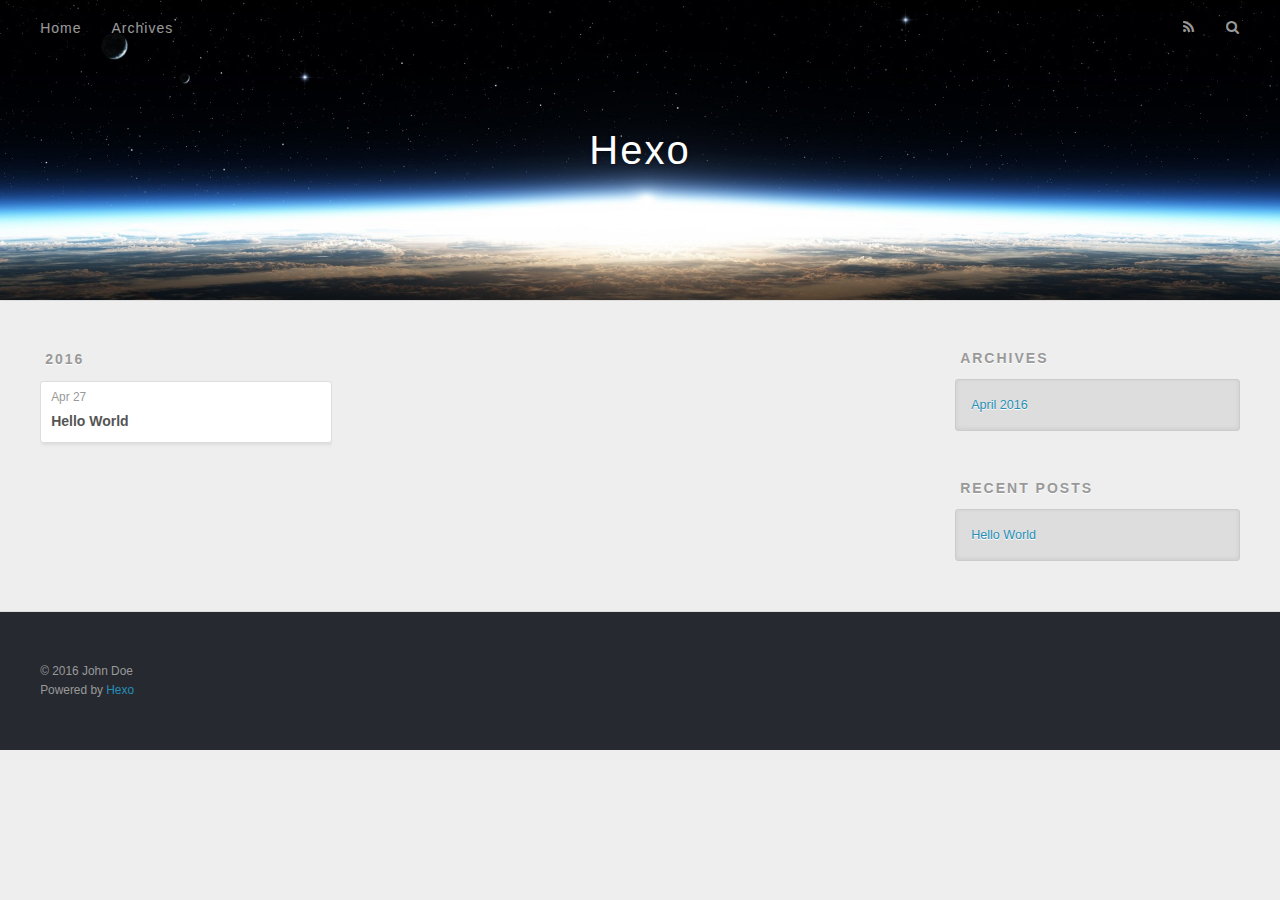
<file: archives/index.html>
<!DOCTYPE html>
<html>
<head>
  <meta charset="utf-8">
  
  <title>Archives | Hexo</title>
  <meta name="viewport" content="width=device-width, initial-scale=1, maximum-scale=1">
  <meta name="description">
<meta property="og:type" content="website">
<meta property="og:title" content="Hexo">
<meta property="og:url" content="http://yoursite.com/archives/index.html">
<meta property="og:site_name" content="Hexo">
<meta property="og:description">
<meta name="twitter:card" content="summary">
<meta name="twitter:title" content="Hexo">
<meta name="twitter:description">
  
    <link rel="alternate" href="/atom.xml" title="Hexo" type="application/atom+xml">
  
  
    <link rel="icon" href="/favicon.png">
  
  
    <link href="//fonts.googleapis.com/css?family=Source+Code+Pro" rel="stylesheet" type="text/css">
  
  <link rel="stylesheet" href="/css/style.css">
  

</head>

<body>
  <div id="container">
    <div id="wrap">
      <header id="header">
  <div id="banner"></div>
  <div id="header-outer" class="outer">
    <div id="header-title" class="inner">
      <h1 id="logo-wrap">
        <a href="/" id="logo">Hexo</a>
      </h1>
      
    </div>
    <div id="header-inner" class="inner">
      <nav id="main-nav">
        <a id="main-nav-toggle" class="nav-icon"></a>
        
          <a class="main-nav-link" href="/">Home</a>
        
          <a class="main-nav-link" href="/archives">Archives</a>
        
      </nav>
      <nav id="sub-nav">
        
          <a id="nav-rss-link" class="nav-icon" href="/atom.xml" title="RSS Feed"></a>
        
        <a id="nav-search-btn" class="nav-icon" title="Search"></a>
      </nav>
      <div id="search-form-wrap">
        <form action="//google.com/search" method="get" accept-charset="UTF-8" class="search-form"><input type="search" name="q" results="0" class="search-form-input" placeholder="Search"><button type="submit" class="search-form-submit">&#xF002;</button><input type="hidden" name="sitesearch" value="http://yoursite.com"></form>
      </div>
    </div>
  </div>
</header>
      <div class="outer">
        <section id="main">
  
  
    
    
      
      
      <section class="archives-wrap">
        <div class="archive-year-wrap">
          <a href="/archives/2016" class="archive-year">2016</a>
        </div>
        <div class="archives">
    
    <article class="archive-article archive-type-post">
  <div class="archive-article-inner">
    <header class="archive-article-header">
      <a href="/2016/04/27/hello-world/" class="archive-article-date">
  <time datetime="2016-04-27T04:01:35.552Z" itemprop="datePublished">Apr 27</time>
</a>
      
  
    <h1 itemprop="name">
      <a class="archive-article-title" href="/2016/04/27/hello-world/">Hello World</a>
    </h1>
  

    </header>
  </div>
</article>
  
  
    </div></section>
  

</section>
        
          <aside id="sidebar">
  
    

  
    

  
    
  
    
  <div class="widget-wrap">
    <h3 class="widget-title">Archives</h3>
    <div class="widget">
      <ul class="archive-list"><li class="archive-list-item"><a class="archive-list-link" href="/archives/2016/04/">April 2016</a></li></ul>
    </div>
  </div>


  
    
  <div class="widget-wrap">
    <h3 class="widget-title">Recent Posts</h3>
    <div class="widget">
      <ul>
        
          <li>
            <a href="/2016/04/27/hello-world/">Hello World</a>
          </li>
        
      </ul>
    </div>
  </div>

  
</aside>
        
      </div>
      <footer id="footer">
  
  <div class="outer">
    <div id="footer-info" class="inner">
      &copy; 2016 John Doe<br>
      Powered by <a href="http://hexo.io/" target="_blank">Hexo</a>
    </div>
  </div>
</footer>
    </div>
    <nav id="mobile-nav">
  
    <a href="/" class="mobile-nav-link">Home</a>
  
    <a href="/archives" class="mobile-nav-link">Archives</a>
  
</nav>
    

<script src="//ajax.googleapis.com/ajax/libs/jquery/2.0.3/jquery.min.js"></script>


  <link rel="stylesheet" href="/fancybox/jquery.fancybox.css">
  <script src="/fancybox/jquery.fancybox.pack.js"></script>


<script src="/js/script.js"></script>

  </div>
</body>
</html>
</file>
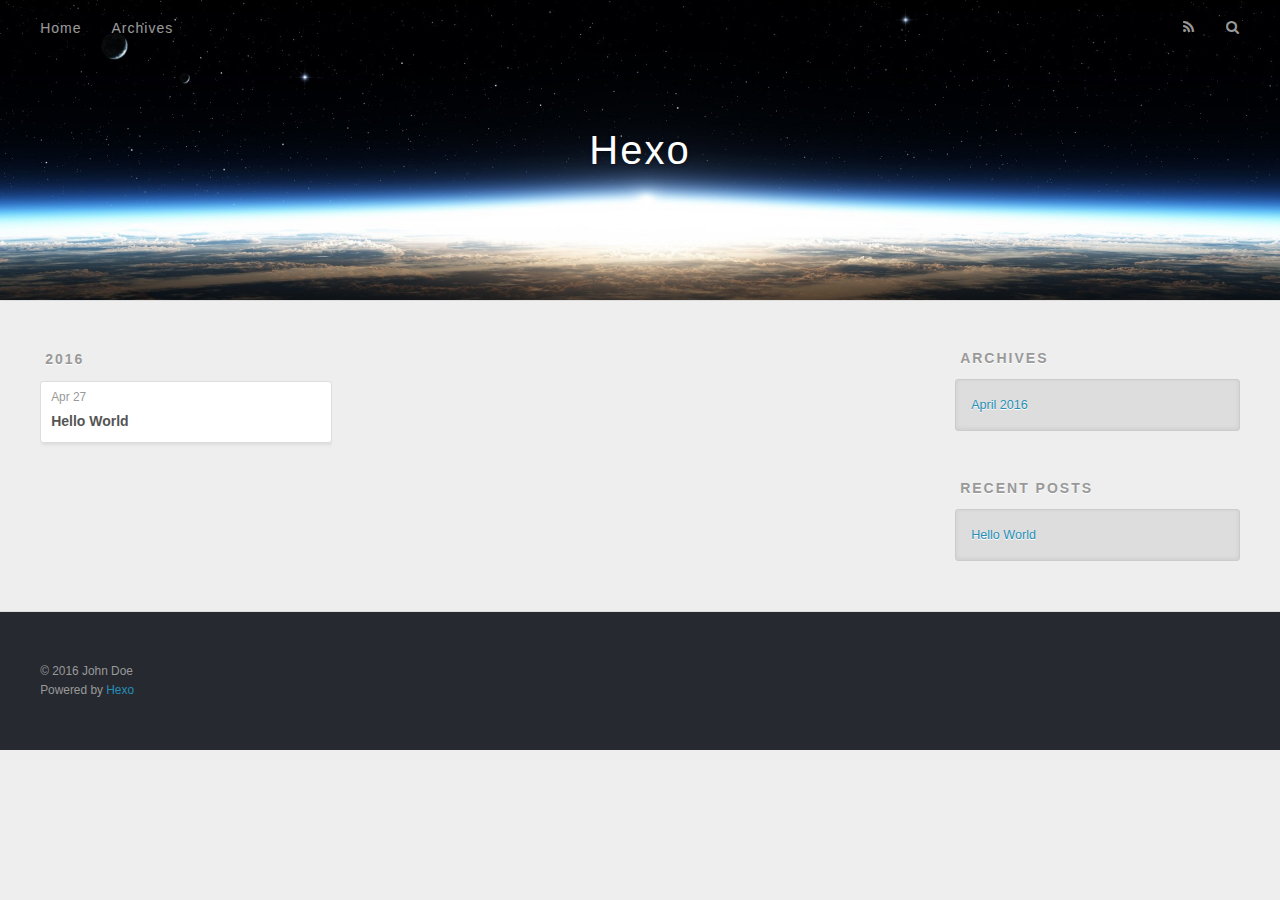
<file: archives/2016/index.html>
<!DOCTYPE html>
<html>
<head>
  <meta charset="utf-8">
  
  <title>Archives: 2016 | Hexo</title>
  <meta name="viewport" content="width=device-width, initial-scale=1, maximum-scale=1">
  <meta name="description">
<meta property="og:type" content="website">
<meta property="og:title" content="Hexo">
<meta property="og:url" content="http://yoursite.com/archives/2016/index.html">
<meta property="og:site_name" content="Hexo">
<meta property="og:description">
<meta name="twitter:card" content="summary">
<meta name="twitter:title" content="Hexo">
<meta name="twitter:description">
  
    <link rel="alternate" href="/atom.xml" title="Hexo" type="application/atom+xml">
  
  
    <link rel="icon" href="/favicon.png">
  
  
    <link href="//fonts.googleapis.com/css?family=Source+Code+Pro" rel="stylesheet" type="text/css">
  
  <link rel="stylesheet" href="/css/style.css">
  

</head>

<body>
  <div id="container">
    <div id="wrap">
      <header id="header">
  <div id="banner"></div>
  <div id="header-outer" class="outer">
    <div id="header-title" class="inner">
      <h1 id="logo-wrap">
        <a href="/" id="logo">Hexo</a>
      </h1>
      
    </div>
    <div id="header-inner" class="inner">
      <nav id="main-nav">
        <a id="main-nav-toggle" class="nav-icon"></a>
        
          <a class="main-nav-link" href="/">Home</a>
        
          <a class="main-nav-link" href="/archives">Archives</a>
        
      </nav>
      <nav id="sub-nav">
        
          <a id="nav-rss-link" class="nav-icon" href="/atom.xml" title="RSS Feed"></a>
        
        <a id="nav-search-btn" class="nav-icon" title="Search"></a>
      </nav>
      <div id="search-form-wrap">
        <form action="//google.com/search" method="get" accept-charset="UTF-8" class="search-form"><input type="search" name="q" results="0" class="search-form-input" placeholder="Search"><button type="submit" class="search-form-submit">&#xF002;</button><input type="hidden" name="sitesearch" value="http://yoursite.com"></form>
      </div>
    </div>
  </div>
</header>
      <div class="outer">
        <section id="main">
  
  
    
    
      
      
      <section class="archives-wrap">
        <div class="archive-year-wrap">
          <a href="/archives/2016" class="archive-year">2016</a>
        </div>
        <div class="archives">
    
    <article class="archive-article archive-type-post">
  <div class="archive-article-inner">
    <header class="archive-article-header">
      <a href="/2016/04/27/hello-world/" class="archive-article-date">
  <time datetime="2016-04-27T04:01:35.552Z" itemprop="datePublished">Apr 27</time>
</a>
      
  
    <h1 itemprop="name">
      <a class="archive-article-title" href="/2016/04/27/hello-world/">Hello World</a>
    </h1>
  

    </header>
  </div>
</article>
  
  
    </div></section>
  

</section>
        
          <aside id="sidebar">
  
    

  
    

  
    
  
    
  <div class="widget-wrap">
    <h3 class="widget-title">Archives</h3>
    <div class="widget">
      <ul class="archive-list"><li class="archive-list-item"><a class="archive-list-link" href="/archives/2016/04/">April 2016</a></li></ul>
    </div>
  </div>


  
    
  <div class="widget-wrap">
    <h3 class="widget-title">Recent Posts</h3>
    <div class="widget">
      <ul>
        
          <li>
            <a href="/2016/04/27/hello-world/">Hello World</a>
          </li>
        
      </ul>
    </div>
  </div>

  
</aside>
        
      </div>
      <footer id="footer">
  
  <div class="outer">
    <div id="footer-info" class="inner">
      &copy; 2016 John Doe<br>
      Powered by <a href="http://hexo.io/" target="_blank">Hexo</a>
    </div>
  </div>
</footer>
    </div>
    <nav id="mobile-nav">
  
    <a href="/" class="mobile-nav-link">Home</a>
  
    <a href="/archives" class="mobile-nav-link">Archives</a>
  
</nav>
    

<script src="//ajax.googleapis.com/ajax/libs/jquery/2.0.3/jquery.min.js"></script>


  <link rel="stylesheet" href="/fancybox/jquery.fancybox.css">
  <script src="/fancybox/jquery.fancybox.pack.js"></script>


<script src="/js/script.js"></script>

  </div>
</body>
</html>
</file>
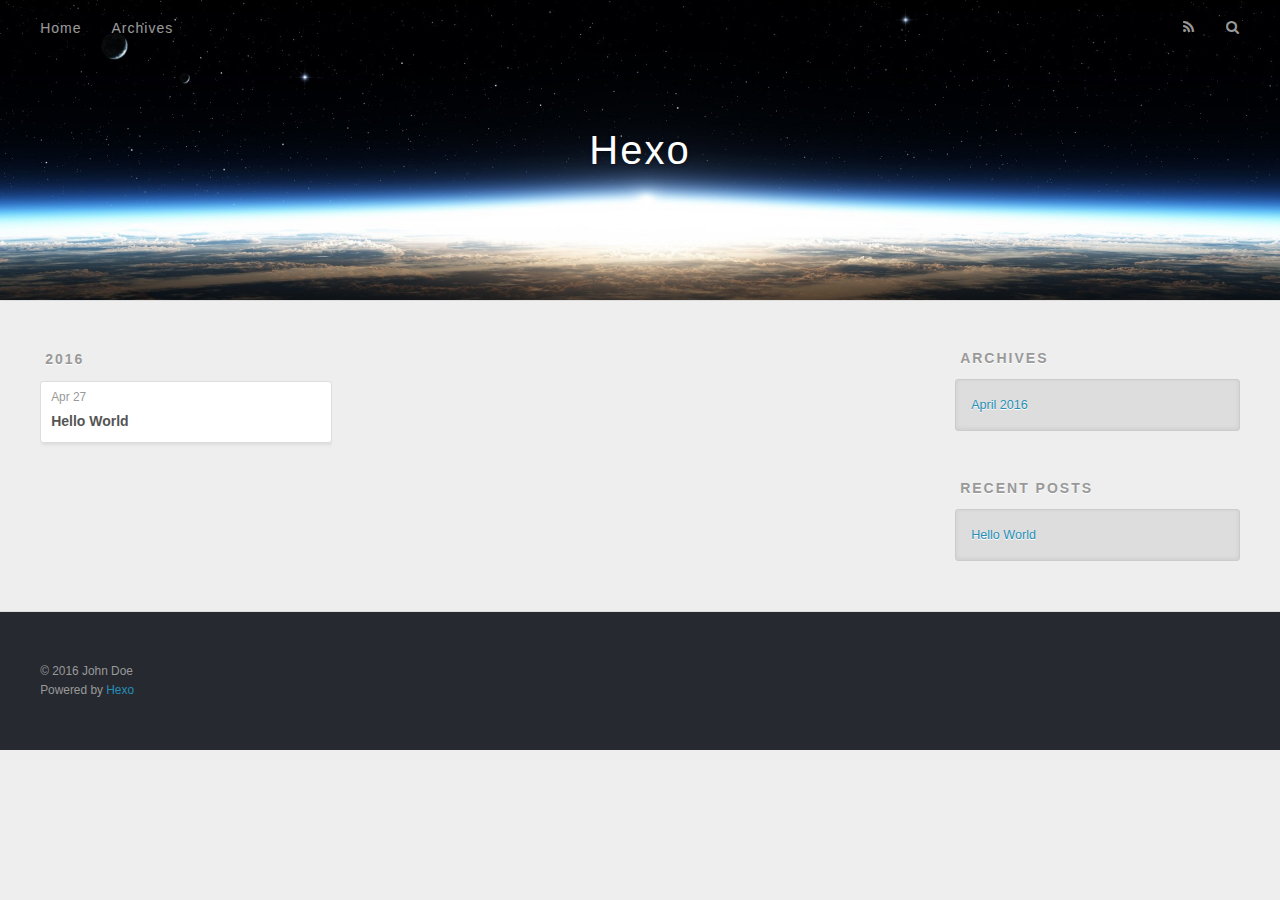
<file: archives/2016/04/index.html>
<!DOCTYPE html>
<html>
<head>
  <meta charset="utf-8">
  
  <title>Archives: 2016/4 | Hexo</title>
  <meta name="viewport" content="width=device-width, initial-scale=1, maximum-scale=1">
  <meta name="description">
<meta property="og:type" content="website">
<meta property="og:title" content="Hexo">
<meta property="og:url" content="http://yoursite.com/archives/2016/04/index.html">
<meta property="og:site_name" content="Hexo">
<meta property="og:description">
<meta name="twitter:card" content="summary">
<meta name="twitter:title" content="Hexo">
<meta name="twitter:description">
  
    <link rel="alternate" href="/atom.xml" title="Hexo" type="application/atom+xml">
  
  
    <link rel="icon" href="/favicon.png">
  
  
    <link href="//fonts.googleapis.com/css?family=Source+Code+Pro" rel="stylesheet" type="text/css">
  
  <link rel="stylesheet" href="/css/style.css">
  

</head>

<body>
  <div id="container">
    <div id="wrap">
      <header id="header">
  <div id="banner"></div>
  <div id="header-outer" class="outer">
    <div id="header-title" class="inner">
      <h1 id="logo-wrap">
        <a href="/" id="logo">Hexo</a>
      </h1>
      
    </div>
    <div id="header-inner" class="inner">
      <nav id="main-nav">
        <a id="main-nav-toggle" class="nav-icon"></a>
        
          <a class="main-nav-link" href="/">Home</a>
        
          <a class="main-nav-link" href="/archives">Archives</a>
        
      </nav>
      <nav id="sub-nav">
        
          <a id="nav-rss-link" class="nav-icon" href="/atom.xml" title="RSS Feed"></a>
        
        <a id="nav-search-btn" class="nav-icon" title="Search"></a>
      </nav>
      <div id="search-form-wrap">
        <form action="//google.com/search" method="get" accept-charset="UTF-8" class="search-form"><input type="search" name="q" results="0" class="search-form-input" placeholder="Search"><button type="submit" class="search-form-submit">&#xF002;</button><input type="hidden" name="sitesearch" value="http://yoursite.com"></form>
      </div>
    </div>
  </div>
</header>
      <div class="outer">
        <section id="main">
  
  
    
    
      
      
      <section class="archives-wrap">
        <div class="archive-year-wrap">
          <a href="/archives/2016" class="archive-year">2016</a>
        </div>
        <div class="archives">
    
    <article class="archive-article archive-type-post">
  <div class="archive-article-inner">
    <header class="archive-article-header">
      <a href="/2016/04/27/hello-world/" class="archive-article-date">
  <time datetime="2016-04-27T04:01:35.552Z" itemprop="datePublished">Apr 27</time>
</a>
      
  
    <h1 itemprop="name">
      <a class="archive-article-title" href="/2016/04/27/hello-world/">Hello World</a>
    </h1>
  

    </header>
  </div>
</article>
  
  
    </div></section>
  

</section>
        
          <aside id="sidebar">
  
    

  
    

  
    
  
    
  <div class="widget-wrap">
    <h3 class="widget-title">Archives</h3>
    <div class="widget">
      <ul class="archive-list"><li class="archive-list-item"><a class="archive-list-link" href="/archives/2016/04/">April 2016</a></li></ul>
    </div>
  </div>


  
    
  <div class="widget-wrap">
    <h3 class="widget-title">Recent Posts</h3>
    <div class="widget">
      <ul>
        
          <li>
            <a href="/2016/04/27/hello-world/">Hello World</a>
          </li>
        
      </ul>
    </div>
  </div>

  
</aside>
        
      </div>
      <footer id="footer">
  
  <div class="outer">
    <div id="footer-info" class="inner">
      &copy; 2016 John Doe<br>
      Powered by <a href="http://hexo.io/" target="_blank">Hexo</a>
    </div>
  </div>
</footer>
    </div>
    <nav id="mobile-nav">
  
    <a href="/" class="mobile-nav-link">Home</a>
  
    <a href="/archives" class="mobile-nav-link">Archives</a>
  
</nav>
    

<script src="//ajax.googleapis.com/ajax/libs/jquery/2.0.3/jquery.min.js"></script>


  <link rel="stylesheet" href="/fancybox/jquery.fancybox.css">
  <script src="/fancybox/jquery.fancybox.pack.js"></script>


<script src="/js/script.js"></script>

  </div>
</body>
</html>
</file>
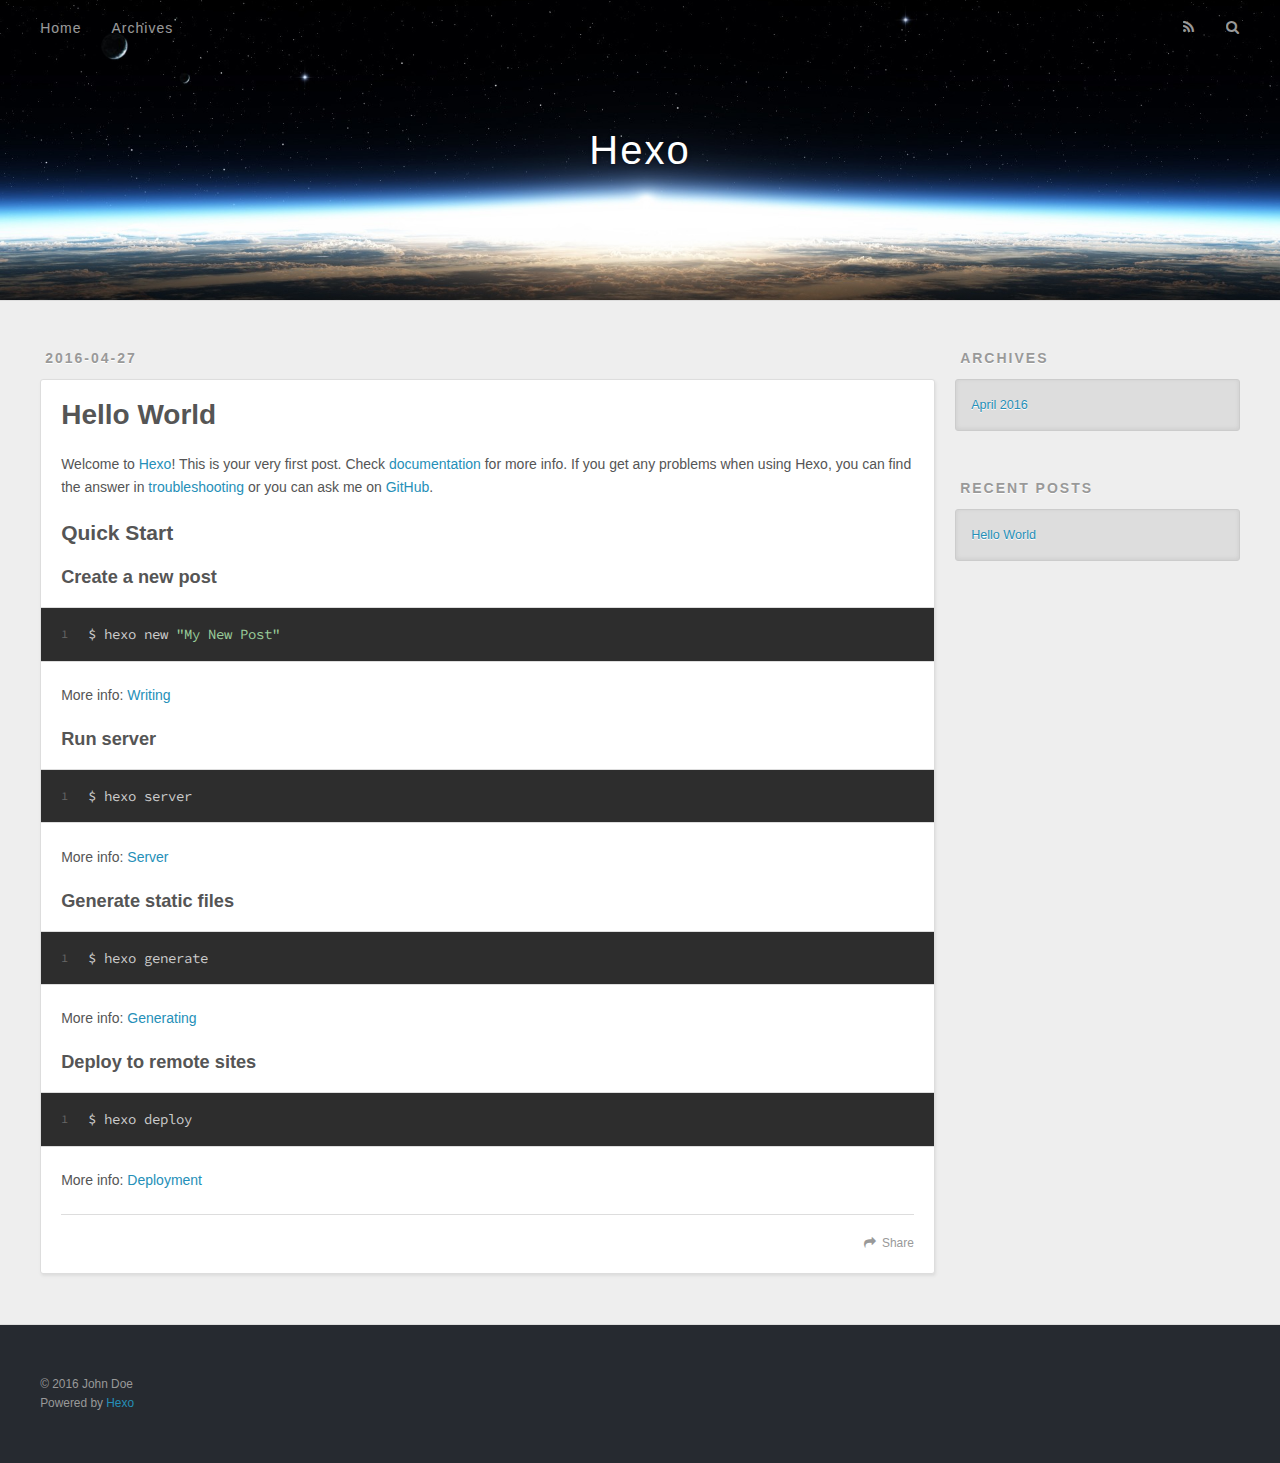
<file: 2016/04/27/hello-world/index.html>
<!DOCTYPE html>
<html>
<head>
  <meta charset="utf-8">
  
  <title>Hello World | Hexo</title>
  <meta name="viewport" content="width=device-width, initial-scale=1, maximum-scale=1">
  <meta name="description" content="Welcome to Hexo! This is your very first post. Check documentation for more info. If you get any problems when using Hexo, you can find the answer in troubleshooting or you can ask me on GitHub.
Quick">
<meta property="og:type" content="article">
<meta property="og:title" content="Hello World">
<meta property="og:url" content="http://yoursite.com/2016/04/27/hello-world/index.html">
<meta property="og:site_name" content="Hexo">
<meta property="og:description" content="Welcome to Hexo! This is your very first post. Check documentation for more info. If you get any problems when using Hexo, you can find the answer in troubleshooting or you can ask me on GitHub.
Quick">
<meta property="og:updated_time" content="2016-04-27T05:00:19.768Z">
<meta name="twitter:card" content="summary">
<meta name="twitter:title" content="Hello World">
<meta name="twitter:description" content="Welcome to Hexo! This is your very first post. Check documentation for more info. If you get any problems when using Hexo, you can find the answer in troubleshooting or you can ask me on GitHub.
Quick">
  
    <link rel="alternate" href="/atom.xml" title="Hexo" type="application/atom+xml">
  
  
    <link rel="icon" href="/favicon.png">
  
  
    <link href="//fonts.googleapis.com/css?family=Source+Code+Pro" rel="stylesheet" type="text/css">
  
  <link rel="stylesheet" href="/css/style.css">
  

</head>

<body>
  <div id="container">
    <div id="wrap">
      <header id="header">
  <div id="banner"></div>
  <div id="header-outer" class="outer">
    <div id="header-title" class="inner">
      <h1 id="logo-wrap">
        <a href="/" id="logo">Hexo</a>
      </h1>
      
    </div>
    <div id="header-inner" class="inner">
      <nav id="main-nav">
        <a id="main-nav-toggle" class="nav-icon"></a>
        
          <a class="main-nav-link" href="/">Home</a>
        
          <a class="main-nav-link" href="/archives">Archives</a>
        
      </nav>
      <nav id="sub-nav">
        
          <a id="nav-rss-link" class="nav-icon" href="/atom.xml" title="RSS Feed"></a>
        
        <a id="nav-search-btn" class="nav-icon" title="Search"></a>
      </nav>
      <div id="search-form-wrap">
        <form action="//google.com/search" method="get" accept-charset="UTF-8" class="search-form"><input type="search" name="q" results="0" class="search-form-input" placeholder="Search"><button type="submit" class="search-form-submit">&#xF002;</button><input type="hidden" name="sitesearch" value="http://yoursite.com"></form>
      </div>
    </div>
  </div>
</header>
      <div class="outer">
        <section id="main"><article id="post-hello-world" class="article article-type-post" itemscope itemprop="blogPost">
  <div class="article-meta">
    <a href="/2016/04/27/hello-world/" class="article-date">
  <time datetime="2016-04-27T04:01:35.552Z" itemprop="datePublished">2016-04-27</time>
</a>
    
  </div>
  <div class="article-inner">
    
    
      <header class="article-header">
        
  
    <h1 class="article-title" itemprop="name">
      Hello World
    </h1>
  

      </header>
    
    <div class="article-entry" itemprop="articleBody">
      
        <p>Welcome to <a href="https://hexo.io/" target="_blank" rel="external">Hexo</a>! This is your very first post. Check <a href="https://hexo.io/docs/" target="_blank" rel="external">documentation</a> for more info. If you get any problems when using Hexo, you can find the answer in <a href="https://hexo.io/docs/troubleshooting.html" target="_blank" rel="external">troubleshooting</a> or you can ask me on <a href="https://github.com/hexojs/hexo/issues" target="_blank" rel="external">GitHub</a>.</p>
<h2 id="Quick-Start"><a href="#Quick-Start" class="headerlink" title="Quick Start"></a>Quick Start</h2><h3 id="Create-a-new-post"><a href="#Create-a-new-post" class="headerlink" title="Create a new post"></a>Create a new post</h3><figure class="highlight bash"><table><tr><td class="gutter"><pre><span class="line">1</span><br></pre></td><td class="code"><pre><span class="line">$ hexo new <span class="string">"My New Post"</span></span><br></pre></td></tr></table></figure>
<p>More info: <a href="https://hexo.io/docs/writing.html" target="_blank" rel="external">Writing</a></p>
<h3 id="Run-server"><a href="#Run-server" class="headerlink" title="Run server"></a>Run server</h3><figure class="highlight bash"><table><tr><td class="gutter"><pre><span class="line">1</span><br></pre></td><td class="code"><pre><span class="line">$ hexo server</span><br></pre></td></tr></table></figure>
<p>More info: <a href="https://hexo.io/docs/server.html" target="_blank" rel="external">Server</a></p>
<h3 id="Generate-static-files"><a href="#Generate-static-files" class="headerlink" title="Generate static files"></a>Generate static files</h3><figure class="highlight bash"><table><tr><td class="gutter"><pre><span class="line">1</span><br></pre></td><td class="code"><pre><span class="line">$ hexo generate</span><br></pre></td></tr></table></figure>
<p>More info: <a href="https://hexo.io/docs/generating.html" target="_blank" rel="external">Generating</a></p>
<h3 id="Deploy-to-remote-sites"><a href="#Deploy-to-remote-sites" class="headerlink" title="Deploy to remote sites"></a>Deploy to remote sites</h3><figure class="highlight bash"><table><tr><td class="gutter"><pre><span class="line">1</span><br></pre></td><td class="code"><pre><span class="line">$ hexo deploy</span><br></pre></td></tr></table></figure>
<p>More info: <a href="https://hexo.io/docs/deployment.html" target="_blank" rel="external">Deployment</a></p>

      
    </div>
    <footer class="article-footer">
      <a data-url="http://yoursite.com/2016/04/27/hello-world/" data-id="cinie9k8x0000fomgkcnyz47f" class="article-share-link">Share</a>
      
      
    </footer>
  </div>
  
    
  
</article>

</section>
        
          <aside id="sidebar">
  
    

  
    

  
    
  
    
  <div class="widget-wrap">
    <h3 class="widget-title">Archives</h3>
    <div class="widget">
      <ul class="archive-list"><li class="archive-list-item"><a class="archive-list-link" href="/archives/2016/04/">April 2016</a></li></ul>
    </div>
  </div>


  
    
  <div class="widget-wrap">
    <h3 class="widget-title">Recent Posts</h3>
    <div class="widget">
      <ul>
        
          <li>
            <a href="/2016/04/27/hello-world/">Hello World</a>
          </li>
        
      </ul>
    </div>
  </div>

  
</aside>
        
      </div>
      <footer id="footer">
  
  <div class="outer">
    <div id="footer-info" class="inner">
      &copy; 2016 John Doe<br>
      Powered by <a href="http://hexo.io/" target="_blank">Hexo</a>
    </div>
  </div>
</footer>
    </div>
    <nav id="mobile-nav">
  
    <a href="/" class="mobile-nav-link">Home</a>
  
    <a href="/archives" class="mobile-nav-link">Archives</a>
  
</nav>
    

<script src="//ajax.googleapis.com/ajax/libs/jquery/2.0.3/jquery.min.js"></script>


  <link rel="stylesheet" href="/fancybox/jquery.fancybox.css">
  <script src="/fancybox/jquery.fancybox.pack.js"></script>


<script src="/js/script.js"></script>

  </div>
</body>
</html>
</file>
<file: css/style.css>
body {
  width: 100%;
}
body:before,
body:after {
  content: "";
  display: table;
}
body:after {
  clear: both;
}
html,
body,
div,
span,
applet,
object,
iframe,
h1,
h2,
h3,
h4,
h5,
h6,
p,
blockquote,
pre,
a,
abbr,
acronym,
address,
big,
cite,
code,
del,
dfn,
em,
img,
ins,
kbd,
q,
s,
samp,
small,
strike,
strong,
sub,
sup,
tt,
var,
dl,
dt,
dd,
ol,
ul,
li,
fieldset,
form,
label,
legend,
table,
caption,
tbody,
tfoot,
thead,
tr,
th,
td {
  margin: 0;
  padding: 0;
  border: 0;
  outline: 0;
  font-weight: inherit;
  font-style: inherit;
  font-family: inherit;
  font-size: 100%;
  vertical-align: baseline;
}
body {
  line-height: 1;
  color: #000;
  background: #fff;
}
ol,
ul {
  list-style: none;
}
table {
  border-collapse: separate;
  border-spacing: 0;
  vertical-align: middle;
}
caption,
th,
td {
  text-align: left;
  font-weight: normal;
  vertical-align: middle;
}
a img {
  border: none;
}
input,
button {
  margin: 0;
  padding: 0;
}
input::-moz-focus-inner,
button::-moz-focus-inner {
  border: 0;
  padding: 0;
}
@font-face {
  font-family: FontAwesome;
  font-style: normal;
  font-weight: normal;
  src: url("fonts/fontawesome-webfont.eot?v=#4.0.3");
  src: url("fonts/fontawesome-webfont.eot?#iefix&v=#4.0.3") format("embedded-opentype"), url("fonts/fontawesome-webfont.woff?v=#4.0.3") format("woff"), url("fonts/fontawesome-webfont.ttf?v=#4.0.3") format("truetype"), url("fonts/fontawesome-webfont.svg#fontawesomeregular?v=#4.0.3") format("svg");
}
html,
body,
#container {
  height: 100%;
}
body {
  background: #eee;
  font: 14px "Helvetica Neue", Helvetica, Arial, sans-serif;
  -webkit-text-size-adjust: 100%;
}
.outer {
  max-width: 1220px;
  margin: 0 auto;
  padding: 0 20px;
}
.outer:before,
.outer:after {
  content: "";
  display: table;
}
.outer:after {
  clear: both;
}
.inner {
  display: inline;
  float: left;
  width: 98.33333333333333%;
  margin: 0 0.833333333333333%;
}
.left,
.alignleft {
  float: left;
}
.right,
.alignright {
  float: right;
}
.clear {
  clear: both;
}
#container {
  position: relative;
}
.mobile-nav-on {
  overflow: hidden;
}
#wrap {
  height: 100%;
  width: 100%;
  position: absolute;
  top: 0;
  left: 0;
  -webkit-transition: 0.2s ease-out;
  -moz-transition: 0.2s ease-out;
  -ms-transition: 0.2s ease-out;
  transition: 0.2s ease-out;
  z-index: 1;
  background: #eee;
}
.mobile-nav-on #wrap {
  left: 280px;
}
@media screen and (min-width: 768px) {
  #main {
    display: inline;
    float: left;
    width: 73.33333333333333%;
    margin: 0 0.833333333333333%;
  }
}
.article-date,
.article-category-link,
.archive-year,
.widget-title {
  text-decoration: none;
  text-transform: uppercase;
  letter-spacing: 2px;
  color: #999;
  margin-bottom: 1em;
  margin-left: 5px;
  line-height: 1em;
  text-shadow: 0 1px #fff;
  font-weight: bold;
}
.article-inner,
.archive-article-inner {
  background: #fff;
  -webkit-box-shadow: 1px 2px 3px #ddd;
  box-shadow: 1px 2px 3px #ddd;
  border: 1px solid #ddd;
  -webkit-border-radius: 3px;
  border-radius: 3px;
}
.article-entry h1,
.widget h1 {
  font-size: 2em;
}
.article-entry h2,
.widget h2 {
  font-size: 1.5em;
}
.article-entry h3,
.widget h3 {
  font-size: 1.3em;
}
.article-entry h4,
.widget h4 {
  font-size: 1.2em;
}
.article-entry h5,
.widget h5 {
  font-size: 1em;
}
.article-entry h6,
.widget h6 {
  font-size: 1em;
  color: #999;
}
.article-entry hr,
.widget hr {
  border: 1px dashed #ddd;
}
.article-entry strong,
.widget strong {
  font-weight: bold;
}
.article-entry em,
.widget em,
.article-entry cite,
.widget cite {
  font-style: italic;
}
.article-entry sup,
.widget sup,
.article-entry sub,
.widget sub {
  font-size: 0.75em;
  line-height: 0;
  position: relative;
  vertical-align: baseline;
}
.article-entry sup,
.widget sup {
  top: -0.5em;
}
.article-entry sub,
.widget sub {
  bottom: -0.2em;
}
.article-entry small,
.widget small {
  font-size: 0.85em;
}
.article-entry acronym,
.widget acronym,
.article-entry abbr,
.widget abbr {
  border-bottom: 1px dotted;
}
.article-entry ul,
.widget ul,
.article-entry ol,
.widget ol,
.article-entry dl,
.widget dl {
  margin: 0 20px;
  line-height: 1.6em;
}
.article-entry ul ul,
.widget ul ul,
.article-entry ol ul,
.widget ol ul,
.article-entry ul ol,
.widget ul ol,
.article-entry ol ol,
.widget ol ol {
  margin-top: 0;
  margin-bottom: 0;
}
.article-entry ul,
.widget ul {
  list-style: disc;
}
.article-entry ol,
.widget ol {
  list-style: decimal;
}
.article-entry dt,
.widget dt {
  font-weight: bold;
}
#header {
  height: 300px;
  position: relative;
  border-bottom: 1px solid #ddd;
}
#header:before,
#header:after {
  content: "";
  position: absolute;
  left: 0;
  right: 0;
  height: 40px;
}
#header:before {
  top: 0;
  background: -webkit-linear-gradient(rgba(0,0,0,0.2), transparent);
  background: -moz-linear-gradient(rgba(0,0,0,0.2), transparent);
  background: -ms-linear-gradient(rgba(0,0,0,0.2), transparent);
  background: linear-gradient(rgba(0,0,0,0.2), transparent);
}
#header:after {
  bottom: 0;
  background: -webkit-linear-gradient(transparent, rgba(0,0,0,0.2));
  background: -moz-linear-gradient(transparent, rgba(0,0,0,0.2));
  background: -ms-linear-gradient(transparent, rgba(0,0,0,0.2));
  background: linear-gradient(transparent, rgba(0,0,0,0.2));
}
#header-outer {
  height: 100%;
  position: relative;
}
#header-inner {
  position: relative;
  overflow: hidden;
}
#banner {
  position: absolute;
  top: 0;
  left: 0;
  width: 100%;
  height: 100%;
  background: url("images/banner.jpg") center #000;
  -webkit-background-size: cover;
  -moz-background-size: cover;
  background-size: cover;
  z-index: -1;
}
#header-title {
  text-align: center;
  height: 40px;
  position: absolute;
  top: 50%;
  left: 0;
  margin-top: -20px;
}
#logo,
#subtitle {
  text-decoration: none;
  color: #fff;
  font-weight: 300;
  text-shadow: 0 1px 4px rgba(0,0,0,0.3);
}
#logo {
  font-size: 40px;
  line-height: 40px;
  letter-spacing: 2px;
}
#subtitle {
  font-size: 16px;
  line-height: 16px;
  letter-spacing: 1px;
}
#subtitle-wrap {
  margin-top: 16px;
}
#main-nav {
  float: left;
  margin-left: -15px;
}
.nav-icon,
.main-nav-link {
  float: left;
  color: #fff;
  opacity: 0.6;
  text-decoration: none;
  text-shadow: 0 1px rgba(0,0,0,0.2);
  -webkit-transition: opacity 0.2s;
  -moz-transition: opacity 0.2s;
  -ms-transition: opacity 0.2s;
  transition: opacity 0.2s;
  display: block;
  padding: 20px 15px;
}
.nav-icon:hover,
.main-nav-link:hover {
  opacity: 1;
}
.nav-icon {
  font-family: FontAwesome;
  text-align: center;
  font-size: 14px;
  width: 14px;
  height: 14px;
  padding: 20px 15px;
  position: relative;
  cursor: pointer;
}
.main-nav-link {
  font-weight: 300;
  letter-spacing: 1px;
}
@media screen and (max-width: 479px) {
  .main-nav-link {
    display: none;
  }
}
#main-nav-toggle {
  display: none;
}
#main-nav-toggle:before {
  content: "\f0c9";
}
@media screen and (max-width: 479px) {
  #main-nav-toggle {
    display: block;
  }
}
#sub-nav {
  float: right;
  margin-right: -15px;
}
#nav-rss-link:before {
  content: "\f09e";
}
#nav-search-btn:before {
  content: "\f002";
}
#search-form-wrap {
  position: absolute;
  top: 15px;
  width: 150px;
  height: 30px;
  right: -150px;
  opacity: 0;
  -webkit-transition: 0.2s ease-out;
  -moz-transition: 0.2s ease-out;
  -ms-transition: 0.2s ease-out;
  transition: 0.2s ease-out;
}
#search-form-wrap.on {
  opacity: 1;
  right: 0;
}
@media screen and (max-width: 479px) {
  #search-form-wrap {
    width: 100%;
    right: -100%;
  }
}
.search-form {
  position: absolute;
  top: 0;
  left: 0;
  right: 0;
  background: #fff;
  padding: 5px 15px;
  -webkit-border-radius: 15px;
  border-radius: 15px;
  -webkit-box-shadow: 0 0 10px rgba(0,0,0,0.3);
  box-shadow: 0 0 10px rgba(0,0,0,0.3);
}
.search-form-input {
  border: none;
  background: none;
  color: #555;
  width: 100%;
  font: 13px "Helvetica Neue", Helvetica, Arial, sans-serif;
  outline: none;
}
.search-form-input::-webkit-search-results-decoration,
.search-form-input::-webkit-search-cancel-button {
  -webkit-appearance: none;
}
.search-form-submit {
  position: absolute;
  top: 50%;
  right: 10px;
  margin-top: -7px;
  font: 13px FontAwesome;
  border: none;
  background: none;
  color: #bbb;
  cursor: pointer;
}
.search-form-submit:hover,
.search-form-submit:focus {
  color: #777;
}
.article {
  margin: 50px 0;
}
.article-inner {
  overflow: hidden;
}
.article-meta:before,
.article-meta:after {
  content: "";
  display: table;
}
.article-meta:after {
  clear: both;
}
.article-date {
  float: left;
}
.article-category {
  float: left;
  line-height: 1em;
  color: #ccc;
  text-shadow: 0 1px #fff;
  margin-left: 8px;
}
.article-category:before {
  content: "\2022";
}
.article-category-link {
  margin: 0 12px 1em;
}
.article-header {
  padding: 20px 20px 0;
}
.article-title {
  text-decoration: none;
  font-size: 2em;
  font-weight: bold;
  color: #555;
  line-height: 1.1em;
  -webkit-transition: color 0.2s;
  -moz-transition: color 0.2s;
  -ms-transition: color 0.2s;
  transition: color 0.2s;
}
a.article-title:hover {
  color: #258fb8;
}
.article-entry {
  color: #555;
  padding: 0 20px;
}
.article-entry:before,
.article-entry:after {
  content: "";
  display: table;
}
.article-entry:after {
  clear: both;
}
.article-entry p,
.article-entry table {
  line-height: 1.6em;
  margin: 1.6em 0;
}
.article-entry h1,
.article-entry h2,
.article-entry h3,
.article-entry h4,
.article-entry h5,
.article-entry h6 {
  font-weight: bold;
}
.article-entry h1,
.article-entry h2,
.article-entry h3,
.article-entry h4,
.article-entry h5,
.article-entry h6 {
  line-height: 1.1em;
  margin: 1.1em 0;
}
.article-entry a {
  color: #258fb8;
  text-decoration: none;
}
.article-entry a:hover {
  text-decoration: underline;
}
.article-entry ul,
.article-entry ol,
.article-entry dl {
  margin-top: 1.6em;
  margin-bottom: 1.6em;
}
.article-entry img,
.article-entry video {
  max-width: 100%;
  height: auto;
  display: block;
  margin: auto;
}
.article-entry iframe {
  border: none;
}
.article-entry table {
  width: 100%;
  border-collapse: collapse;
  border-spacing: 0;
}
.article-entry th {
  font-weight: bold;
  border-bottom: 3px solid #ddd;
  padding-bottom: 0.5em;
}
.article-entry td {
  border-bottom: 1px solid #ddd;
  padding: 10px 0;
}
.article-entry blockquote {
  font-family: Georgia, "Times New Roman", serif;
  font-size: 1.4em;
  margin: 1.6em 20px;
  text-align: center;
}
.article-entry blockquote footer {
  font-size: 14px;
  margin: 1.6em 0;
  font-family: "Helvetica Neue", Helvetica, Arial, sans-serif;
}
.article-entry blockquote footer cite:before {
  content: "—";
  padding: 0 0.5em;
}
.article-entry .pullquote {
  text-align: left;
  width: 45%;
  margin: 0;
}
.article-entry .pullquote.left {
  margin-left: 0.5em;
  margin-right: 1em;
}
.article-entry .pullquote.right {
  margin-right: 0.5em;
  margin-left: 1em;
}
.article-entry .caption {
  color: #999;
  display: block;
  font-size: 0.9em;
  margin-top: 0.5em;
  position: relative;
  text-align: center;
}
.article-entry .video-container {
  position: relative;
  padding-top: 56.25%;
  height: 0;
  overflow: hidden;
}
.article-entry .video-container iframe,
.article-entry .video-container object,
.article-entry .video-container embed {
  position: absolute;
  top: 0;
  left: 0;
  width: 100%;
  height: 100%;
  margin-top: 0;
}
.article-more-link a {
  display: inline-block;
  line-height: 1em;
  padding: 6px 15px;
  -webkit-border-radius: 15px;
  border-radius: 15px;
  background: #eee;
  color: #999;
  text-shadow: 0 1px #fff;
  text-decoration: none;
}
.article-more-link a:hover {
  background: #258fb8;
  color: #fff;
  text-decoration: none;
  text-shadow: 0 1px #1e7293;
}
.article-footer {
  font-size: 0.85em;
  line-height: 1.6em;
  border-top: 1px solid #ddd;
  padding-top: 1.6em;
  margin: 0 20px 20px;
}
.article-footer:before,
.article-footer:after {
  content: "";
  display: table;
}
.article-footer:after {
  clear: both;
}
.article-footer a {
  color: #999;
  text-decoration: none;
}
.article-footer a:hover {
  color: #555;
}
.article-tag-list-item {
  float: left;
  margin-right: 10px;
}
.article-tag-list-link:before {
  content: "#";
}
.article-comment-link {
  float: right;
}
.article-comment-link:before {
  content: "\f075";
  font-family: FontAwesome;
  padding-right: 8px;
}
.article-share-link {
  cursor: pointer;
  float: right;
  margin-left: 20px;
}
.article-share-link:before {
  content: "\f064";
  font-family: FontAwesome;
  padding-right: 6px;
}
#article-nav {
  position: relative;
}
#article-nav:before,
#article-nav:after {
  content: "";
  display: table;
}
#article-nav:after {
  clear: both;
}
@media screen and (min-width: 768px) {
  #article-nav {
    margin: 50px 0;
  }
  #article-nav:before {
    width: 8px;
    height: 8px;
    position: absolute;
    top: 50%;
    left: 50%;
    margin-top: -4px;
    margin-left: -4px;
    content: "";
    -webkit-border-radius: 50%;
    border-radius: 50%;
    background: #ddd;
    -webkit-box-shadow: 0 1px 2px #fff;
    box-shadow: 0 1px 2px #fff;
  }
}
.article-nav-link-wrap {
  text-decoration: none;
  text-shadow: 0 1px #fff;
  color: #999;
  -webkit-box-sizing: border-box;
  -moz-box-sizing: border-box;
  box-sizing: border-box;
  margin-top: 50px;
  text-align: center;
  display: block;
}
.article-nav-link-wrap:hover {
  color: #555;
}
@media screen and (min-width: 768px) {
  .article-nav-link-wrap {
    width: 50%;
    margin-top: 0;
  }
}
@media screen and (min-width: 768px) {
  #article-nav-newer {
    float: left;
    text-align: right;
    padding-right: 20px;
  }
}
@media screen and (min-width: 768px) {
  #article-nav-older {
    float: right;
    text-align: left;
    padding-left: 20px;
  }
}
.article-nav-caption {
  text-transform: uppercase;
  letter-spacing: 2px;
  color: #ddd;
  line-height: 1em;
  font-weight: bold;
}
#article-nav-newer .article-nav-caption {
  margin-right: -2px;
}
.article-nav-title {
  font-size: 0.85em;
  line-height: 1.6em;
  margin-top: 0.5em;
}
.article-share-box {
  position: absolute;
  display: none;
  background: #fff;
  -webkit-box-shadow: 1px 2px 10px rgba(0,0,0,0.2);
  box-shadow: 1px 2px 10px rgba(0,0,0,0.2);
  -webkit-border-radius: 3px;
  border-radius: 3px;
  margin-left: -145px;
  overflow: hidden;
  z-index: 1;
}
.article-share-box.on {
  display: block;
}
.article-share-input {
  width: 100%;
  background: none;
  -webkit-box-sizing: border-box;
  -moz-box-sizing: border-box;
  box-sizing: border-box;
  font: 14px "Helvetica Neue", Helvetica, Arial, sans-serif;
  padding: 0 15px;
  color: #555;
  outline: none;
  border: 1px solid #ddd;
  -webkit-border-radius: 3px 3px 0 0;
  border-radius: 3px 3px 0 0;
  height: 36px;
  line-height: 36px;
}
.article-share-links {
  background: #eee;
}
.article-share-links:before,
.article-share-links:after {
  content: "";
  display: table;
}
.article-share-links:after {
  clear: both;
}
.article-share-twitter,
.article-share-facebook,
.article-share-pinterest,
.article-share-google {
  width: 50px;
  height: 36px;
  display: block;
  float: left;
  position: relative;
  color: #999;
  text-shadow: 0 1px #fff;
}
.article-share-twitter:before,
.article-share-facebook:before,
.article-share-pinterest:before,
.article-share-google:before {
  font-size: 20px;
  font-family: FontAwesome;
  width: 20px;
  height: 20px;
  position: absolute;
  top: 50%;
  left: 50%;
  margin-top: -10px;
  margin-left: -10px;
  text-align: center;
}
.article-share-twitter:hover,
.article-share-facebook:hover,
.article-share-pinterest:hover,
.article-share-google:hover {
  color: #fff;
}
.article-share-twitter:before {
  content: "\f099";
}
.article-share-twitter:hover {
  background: #00aced;
  text-shadow: 0 1px #008abe;
}
.article-share-facebook:before {
  content: "\f09a";
}
.article-share-facebook:hover {
  background: #3b5998;
  text-shadow: 0 1px #2f477a;
}
.article-share-pinterest:before {
  content: "\f0d2";
}
.article-share-pinterest:hover {
  background: #cb2027;
  text-shadow: 0 1px #a21a1f;
}
.article-share-google:before {
  content: "\f0d5";
}
.article-share-google:hover {
  background: #dd4b39;
  text-shadow: 0 1px #be3221;
}
.article-gallery {
  background: #000;
  position: relative;
}
.article-gallery-photos {
  position: relative;
  overflow: hidden;
}
.article-gallery-img {
  display: none;
  max-width: 100%;
}
.article-gallery-img:first-child {
  display: block;
}
.article-gallery-img.loaded {
  position: absolute;
  display: block;
}
.article-gallery-img img {
  display: block;
  max-width: 100%;
  margin: 0 auto;
}
#comments {
  background: #fff;
  -webkit-box-shadow: 1px 2px 3px #ddd;
  box-shadow: 1px 2px 3px #ddd;
  padding: 20px;
  border: 1px solid #ddd;
  -webkit-border-radius: 3px;
  border-radius: 3px;
  margin: 50px 0;
}
#comments a {
  color: #258fb8;
}
.archives-wrap {
  margin: 50px 0;
}
.archives:before,
.archives:after {
  content: "";
  display: table;
}
.archives:after {
  clear: both;
}
.archive-year-wrap {
  margin-bottom: 1em;
}
.archives {
  -webkit-column-gap: 10px;
  -moz-column-gap: 10px;
  column-gap: 10px;
}
@media screen and (min-width: 480px) and (max-width: 767px) {
  .archives {
    -webkit-column-count: 2;
    -moz-column-count: 2;
    column-count: 2;
  }
}
@media screen and (min-width: 768px) {
  .archives {
    -webkit-column-count: 3;
    -moz-column-count: 3;
    column-count: 3;
  }
}
.archive-article {
  -webkit-column-break-inside: avoid;
  page-break-inside: avoid;
  overflow: hidden;
  break-inside: avoid-column;
}
.archive-article-inner {
  padding: 10px;
  margin-bottom: 15px;
}
.archive-article-title {
  text-decoration: none;
  font-weight: bold;
  color: #555;
  -webkit-transition: color 0.2s;
  -moz-transition: color 0.2s;
  -ms-transition: color 0.2s;
  transition: color 0.2s;
  line-height: 1.6em;
}
.archive-article-title:hover {
  color: #258fb8;
}
.archive-article-footer {
  margin-top: 1em;
}
.archive-article-date {
  color: #999;
  text-decoration: none;
  font-size: 0.85em;
  line-height: 1em;
  margin-bottom: 0.5em;
  display: block;
}
#page-nav {
  margin: 50px auto;
  background: #fff;
  -webkit-box-shadow: 1px 2px 3px #ddd;
  box-shadow: 1px 2px 3px #ddd;
  border: 1px solid #ddd;
  -webkit-border-radius: 3px;
  border-radius: 3px;
  text-align: center;
  color: #999;
  overflow: hidden;
}
#page-nav:before,
#page-nav:after {
  content: "";
  display: table;
}
#page-nav:after {
  clear: both;
}
#page-nav a,
#page-nav span {
  padding: 10px 20px;
  line-height: 1;
  height: 2ex;
}
#page-nav a {
  color: #999;
  text-decoration: none;
}
#page-nav a:hover {
  background: #999;
  color: #fff;
}
#page-nav .prev {
  float: left;
}
#page-nav .next {
  float: right;
}
#page-nav .page-number {
  display: inline-block;
}
@media screen and (max-width: 479px) {
  #page-nav .page-number {
    display: none;
  }
}
#page-nav .current {
  color: #555;
  font-weight: bold;
}
#page-nav .space {
  color: #ddd;
}
#footer {
  background: #262a30;
  padding: 50px 0;
  border-top: 1px solid #ddd;
  color: #999;
}
#footer a {
  color: #258fb8;
  text-decoration: none;
}
#footer a:hover {
  text-decoration: underline;
}
#footer-info {
  line-height: 1.6em;
  font-size: 0.85em;
}
.article-entry pre,
.article-entry .highlight {
  background: #2d2d2d;
  margin: 0 -20px;
  padding: 15px 20px;
  border-style: solid;
  border-color: #ddd;
  border-width: 1px 0;
  overflow: auto;
  color: #ccc;
  line-height: 22.400000000000002px;
}
.article-entry .highlight .gutter pre,
.article-entry .gist .gist-file .gist-data .line-numbers {
  color: #666;
  font-size: 0.85em;
}
.article-entry pre,
.article-entry code {
  font-family: "Source Code Pro", Consolas, Monaco, Menlo, Consolas, monospace;
}
.article-entry code {
  background: #eee;
  text-shadow: 0 1px #fff;
  padding: 0 0.3em;
}
.article-entry pre code {
  background: none;
  text-shadow: none;
  padding: 0;
}
.article-entry .highlight pre {
  border: none;
  margin: 0;
  padding: 0;
}
.article-entry .highlight table {
  margin: 0;
  width: auto;
}
.article-entry .highlight td {
  border: none;
  padding: 0;
}
.article-entry .highlight figcaption {
  font-size: 0.85em;
  color: #999;
  line-height: 1em;
  margin-bottom: 1em;
}
.article-entry .highlight figcaption:before,
.article-entry .highlight figcaption:after {
  content: "";
  display: table;
}
.article-entry .highlight figcaption:after {
  clear: both;
}
.article-entry .highlight figcaption a {
  float: right;
}
.article-entry .highlight .gutter pre {
  text-align: right;
  padding-right: 20px;
}
.article-entry .highlight .line {
  height: 22.400000000000002px;
}
.article-entry .gist {
  margin: 0 -20px;
  border-style: solid;
  border-color: #ddd;
  border-width: 1px 0;
  background: #2d2d2d;
  padding: 15px 20px 15px 0;
}
.article-entry .gist .gist-file {
  border: none;
  font-family: "Source Code Pro", Consolas, Monaco, Menlo, Consolas, monospace;
  margin: 0;
}
.article-entry .gist .gist-file .gist-data {
  background: none;
  border: none;
}
.article-entry .gist .gist-file .gist-data .line-numbers {
  background: none;
  border: none;
  padding: 0 20px 0 0;
}
.article-entry .gist .gist-file .gist-data .line-data {
  padding: 0 !important;
}
.article-entry .gist .gist-file .highlight {
  margin: 0;
  padding: 0;
  border: none;
}
.article-entry .gist .gist-file .gist-meta {
  background: #2d2d2d;
  color: #999;
  font: 0.85em "Helvetica Neue", Helvetica, Arial, sans-serif;
  text-shadow: 0 0;
  padding: 0;
  margin-top: 1em;
  margin-left: 20px;
}
.article-entry .gist .gist-file .gist-meta a {
  color: #258fb8;
  font-weight: normal;
}
.article-entry .gist .gist-file .gist-meta a:hover {
  text-decoration: underline;
}
pre .comment,
pre .title {
  color: #999;
}
pre .variable,
pre .attribute,
pre .tag,
pre .regexp,
pre .ruby .constant,
pre .xml .tag .title,
pre .xml .pi,
pre .xml .doctype,
pre .html .doctype,
pre .css .id,
pre .css .class,
pre .css .pseudo {
  color: #f2777a;
}
pre .number,
pre .preprocessor,
pre .built_in,
pre .literal,
pre .params,
pre .constant {
  color: #f99157;
}
pre .class,
pre .ruby .class .title,
pre .css .rules .attribute {
  color: #9c9;
}
pre .string,
pre .value,
pre .inheritance,
pre .header,
pre .ruby .symbol,
pre .xml .cdata {
  color: #9c9;
}
pre .css .hexcolor {
  color: #6cc;
}
pre .function,
pre .python .decorator,
pre .python .title,
pre .ruby .function .title,
pre .ruby .title .keyword,
pre .perl .sub,
pre .javascript .title,
pre .coffeescript .title {
  color: #69c;
}
pre .keyword,
pre .javascript .function {
  color: #c9c;
}
@media screen and (max-width: 479px) {
  #mobile-nav {
    position: absolute;
    top: 0;
    left: 0;
    width: 280px;
    height: 100%;
    background: #191919;
    border-right: 1px solid #fff;
  }
}
@media screen and (max-width: 479px) {
  .mobile-nav-link {
    display: block;
    color: #999;
    text-decoration: none;
    padding: 15px 20px;
    font-weight: bold;
  }
  .mobile-nav-link:hover {
    color: #fff;
  }
}
@media screen and (min-width: 768px) {
  #sidebar {
    display: inline;
    float: left;
    width: 23.333333333333332%;
    margin: 0 0.833333333333333%;
  }
}
.widget-wrap {
  margin: 50px 0;
}
.widget {
  color: #777;
  text-shadow: 0 1px #fff;
  background: #ddd;
  -webkit-box-shadow: 0 -1px 4px #ccc inset;
  box-shadow: 0 -1px 4px #ccc inset;
  border: 1px solid #ccc;
  padding: 15px;
  -webkit-border-radius: 3px;
  border-radius: 3px;
}
.widget a {
  color: #258fb8;
  text-decoration: none;
}
.widget a:hover {
  text-decoration: underline;
}
.widget ul ul,
.widget ol ul,
.widget dl ul,
.widget ul ol,
.widget ol ol,
.widget dl ol,
.widget ul dl,
.widget ol dl,
.widget dl dl {
  margin-left: 15px;
  list-style: disc;
}
.widget {
  line-height: 1.6em;
  word-wrap: break-word;
  font-size: 0.9em;
}
.widget ul,
.widget ol {
  list-style: none;
  margin: 0;
}
.widget ul ul,
.widget ol ul,
.widget ul ol,
.widget ol ol {
  margin: 0 20px;
}
.widget ul ul,
.widget ol ul {
  list-style: disc;
}
.widget ul ol,
.widget ol ol {
  list-style: decimal;
}
.category-list-count,
.tag-list-count,
.archive-list-count {
  padding-left: 5px;
  color: #999;
  font-size: 0.85em;
}
.category-list-count:before,
.tag-list-count:before,
.archive-list-count:before {
  content: "(";
}
.category-list-count:after,
.tag-list-count:after,
.archive-list-count:after {
  content: ")";
}
.tagcloud a {
  margin-right: 5px;
  display: inline-block;
}
</file>
